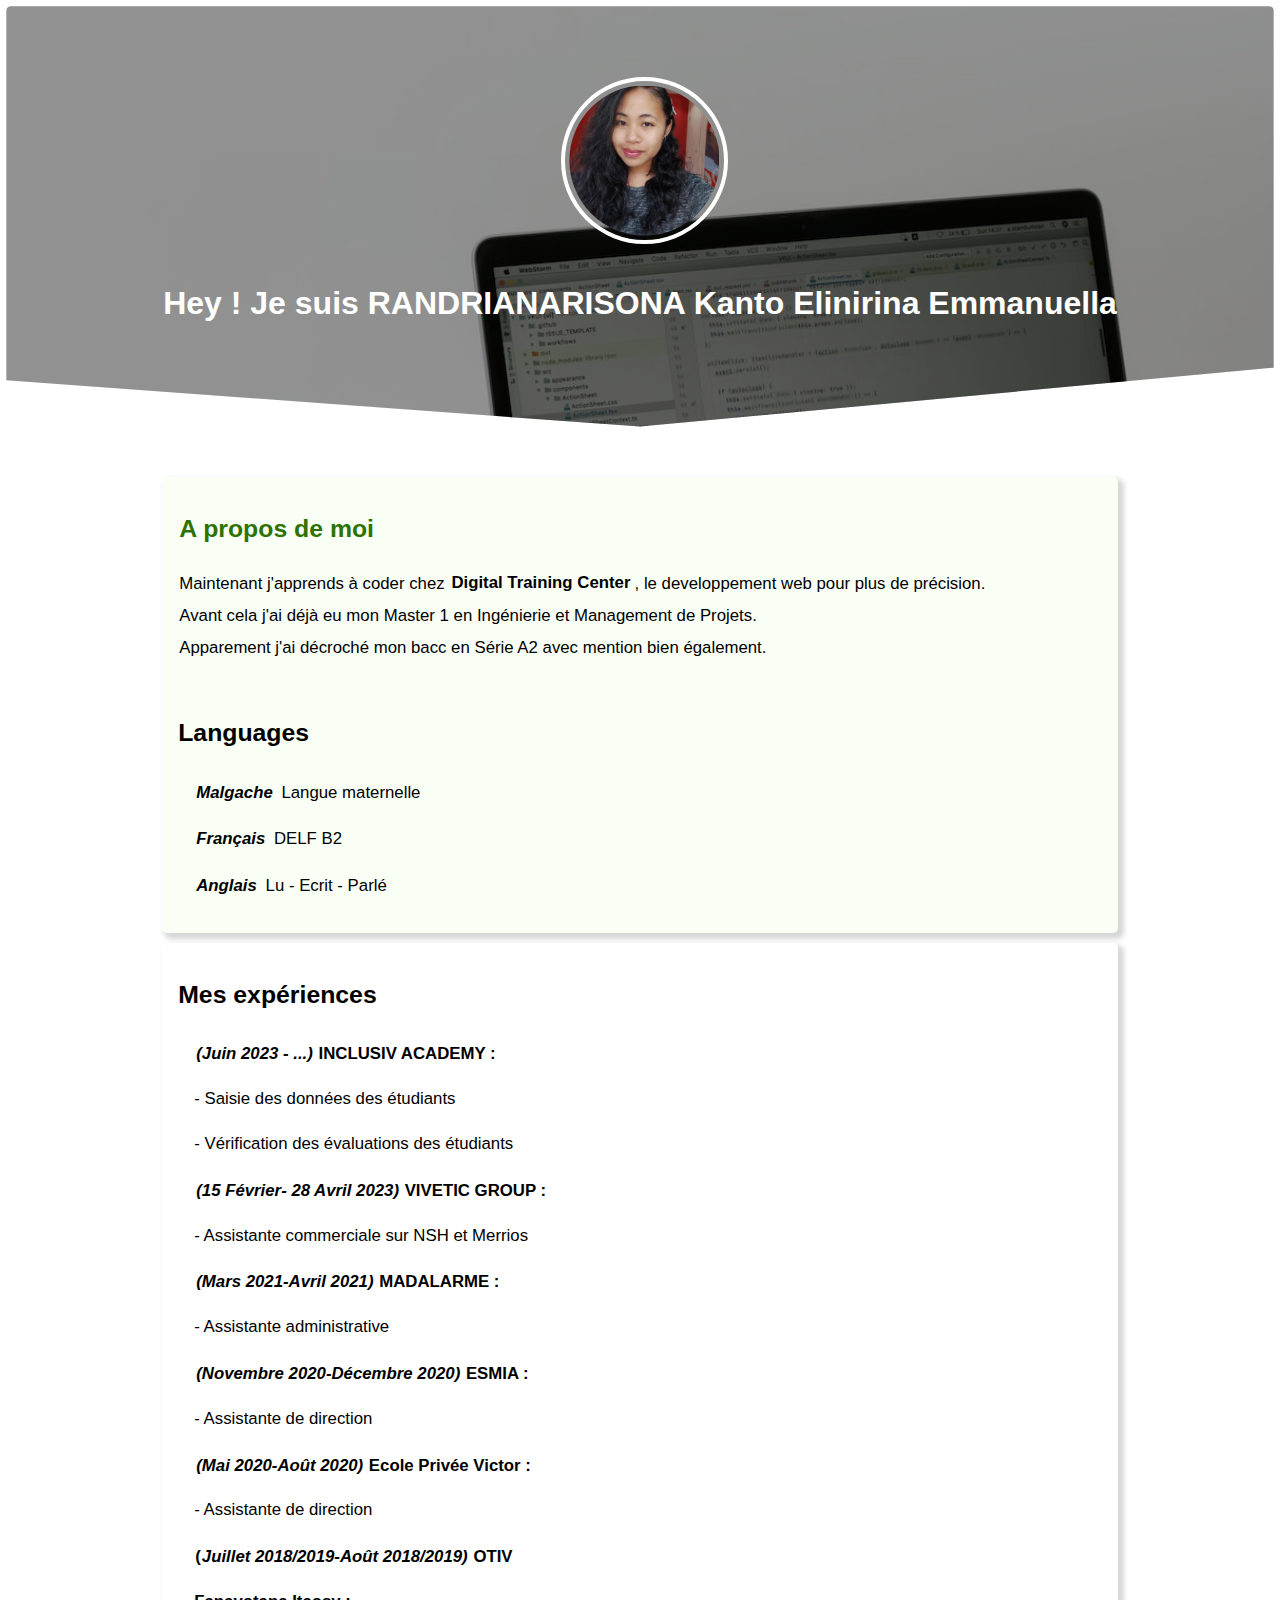
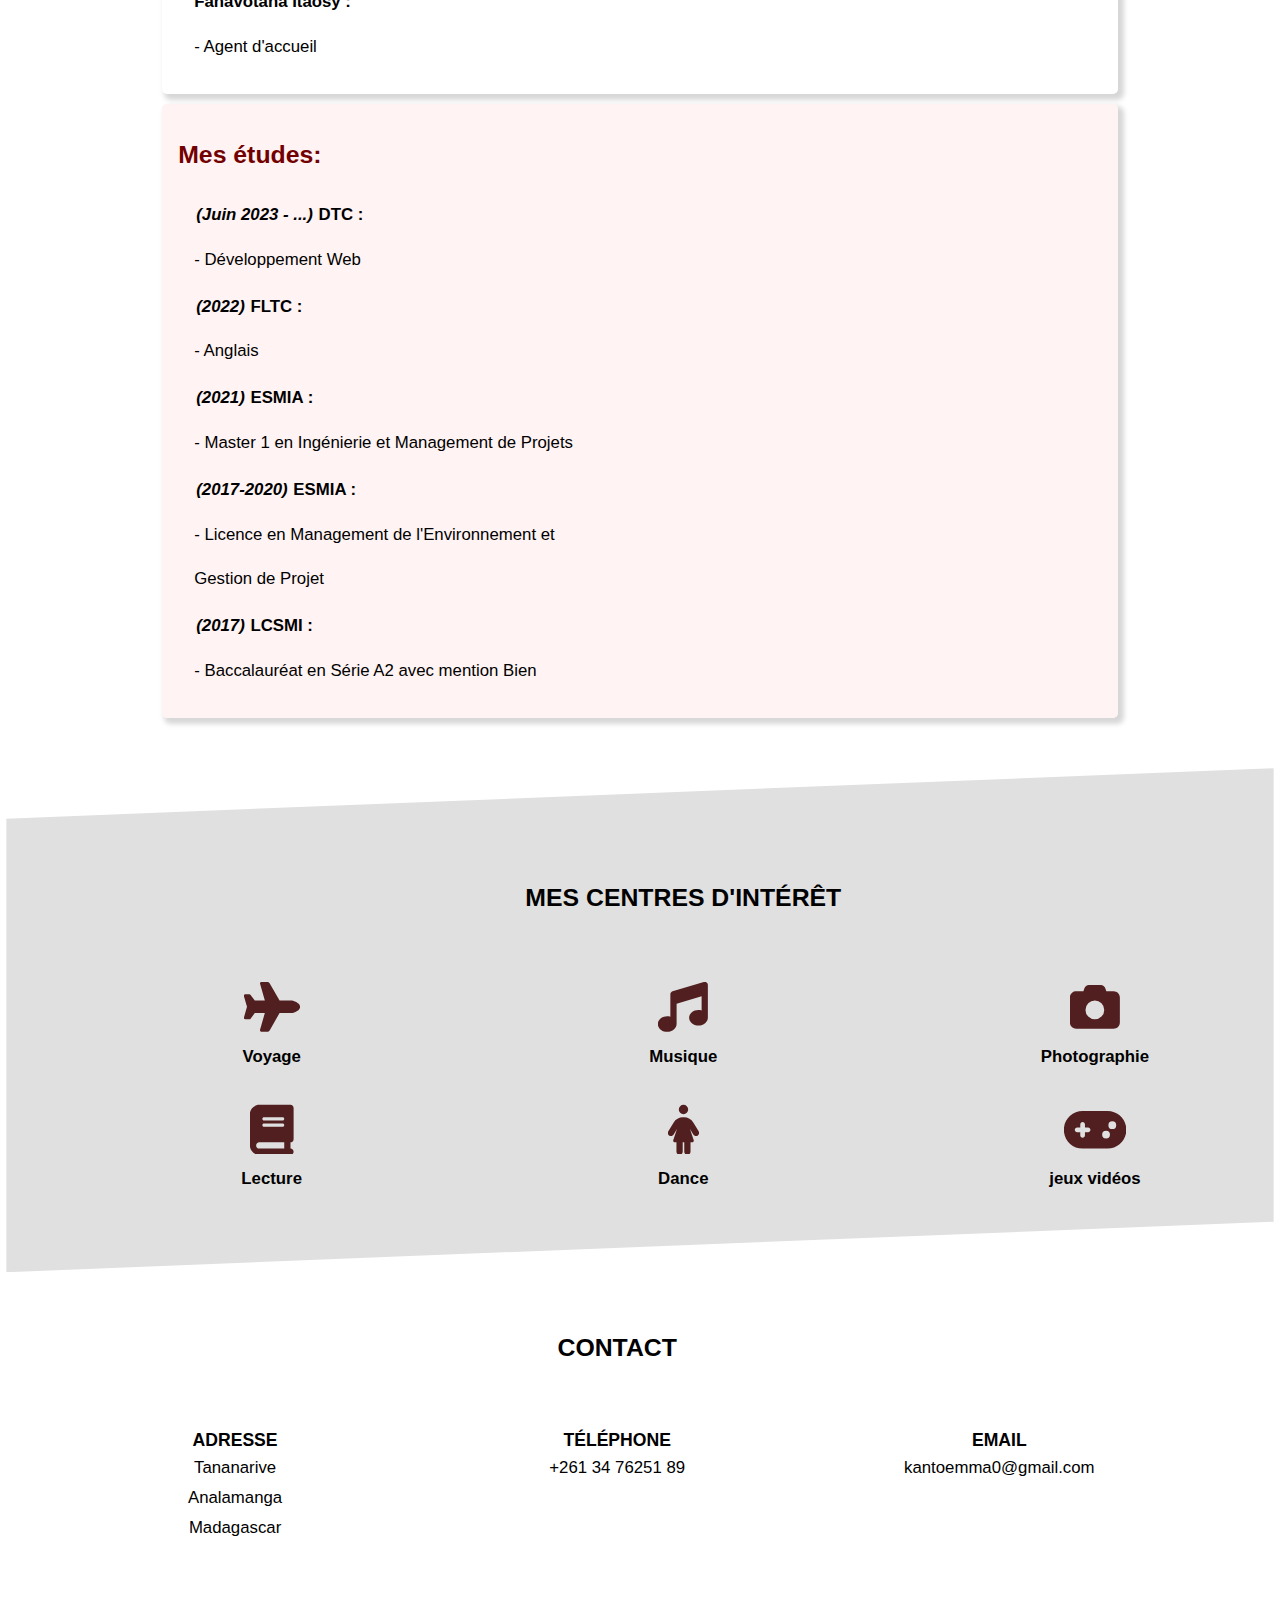
<file: cvGraciella.html>
<!DOCTYPE html>
<html lang="en">
<head>
  <meta charset="UTF-8">
  <meta name="viewport" content="width=device-width, initial-scale=1.0">
  <title>Portfolio Kanto</title>
  <link href="./assets/style.css" rel="stylesheet" type="text/css" />
  <link
      rel="apple-touch-icon"
      sizes="180x180"
      href="./assets/img/icons/apple-touch-icon.png"
    />
    <link
      rel="icon"
      type="image/png"
      sizes="32x32"
      href="./assets/img/icons/favicon-32x32.png"
    />
    <link
      rel="icon"
      type="image/png"
      sizes="16x16"
      href="./assets/img/icons/favicon-16x16.png"
    />
</head>
<body>
  <div id="page">
    <header>
      <div class="imgkanto">
        <img src="./assets/img/img_4.jpg" alt="Photo" id="photo" />
      </div> 
      <h1 id="nom">
        Hey ! Je suis RANDRIANARISONA Kanto Elinirina Emmanuella
      </h1>
    </header>
    <div class="card" style="margin-top: 50px; background-color: #fafff6">
      <article class="presentation">
        <h2 style="color: #2c7300">A propos de moi</h2>
        <p>
          Maintenant j'apprends à coder chez
          <strong>Digital Training Center</strong>, le developpement web pour
          plus de précision. <br />
          Avant cela j'ai déjà eu mon Master 1 en Ingénierie et Management de
          Projets.<br />
          Apparement j'ai décroché mon bacc en Série A2 avec mention bien
          également.
        </p>
      </article>
      <article>
        <h2>Languages</h2>
        <ul class="liste-article">
          <li>
            <strong><i>Malgache</i></strong> Langue maternelle
          </li>
          <li>
            <strong><i>Français</i></strong> DELF B2
          </li>
          <li>
            <strong><i>Anglais</i></strong> Lu - Ecrit - Parlé
          </li>
        </ul>
      </article>
    </div>

    <div class="card">
      <article>
        <h2>Mes expériences</h2>
        <ul class="liste-article">
          <li>
            <strong><i>(Juin 2023 - ...)</i> INCLUSIV ACADEMY :</strong>
            <br />
            - Saisie des données des étudiants <br />
            - Vérification des évaluations des étudiants
          </li>
          <li>
            <strong>
              <i>(15 Février- 28 Avril 2023)</i> VIVETIC GROUP :</strong
            ><br />
            - Assistante commerciale sur NSH et Merrios
          </li>
          <li>
            <strong><i>(Mars 2021-Avril 2021)</i> MADALARME :</strong><br />
            - Assistante administrative
          </li>
          <li>
            <strong><i>(Novembre 2020-Décembre 2020)</i> ESMIA :</strong
            ><br />
            - Assistante de direction
          </li>
          <li>
            <strong><i>(Mai 2020-Août 2020)</i> Ecole Privée Victor :</strong
            ><br />
            - Assistante de direction
          </li>
          <li>
            <strong
              >(<i>Juillet 2018/2019-Août 2018/2019)</i> OTIV Fanavotana
              Itaosy :</strong
            ><br />
            - Agent d'accueil
          </li>
        </ul>
      </article>
    </div>

    <div
      class="card"
      style="margin-bottom: 50px; background-color: #ffe6e67d"
    >
      <article>
        <h2 style="color: #730000">Mes études:</h2>
        <ul class="liste-article">
          <li>
            <strong><i>(Juin 2023 - ...)</i> DTC :</strong> <br />
            - Développement Web
          </li>
          <li>
            <strong> <i>(2022)</i> FLTC :</strong> <br />
            - Anglais
          </li>
          <li>
            <strong><i>(2021)</i> ESMIA :</strong> <br />
            - Master 1 en Ingénierie et Management de Projets
          </li>
          <li>
            <strong><i>(2017-2020)</i> ESMIA :</strong> <br />
            - Licence en Management de l'Environnement et Gestion de Projet
          </li>
          <li>
            <strong><i>(2017)</i> LCSMI :</strong> <br />
            - Baccalauréat en Série A2 avec mention Bien
          </li>
        </ul>
      </article>
    </div>

    <section class="grid-container loisir">
      <h2 class="titre_grid">Mes centres d'intérêt</h2>
      <div>
        <svg
          xmlns="http://www.w3.org/2000/svg"
          height="50px"
          viewBox="0 0 576 512"
        >
          <style>
            svg {
              fill: #7a1a2d;
            }
          </style>
          <path
            d="M482.3 192c34.2 0 93.7 29 93.7 64c0 36-59.5 64-93.7 64l-116.6 0L265.2 495.9c-5.7 10-16.3 16.1-27.8 16.1l-56.2 0c-10.6 0-18.3-10.2-15.4-20.4l49-171.6L112 320 68.8 377.6c-3 4-7.8 6.4-12.8 6.4l-42 0c-7.8 0-14-6.3-14-14c0-1.3 .2-2.6 .5-3.9L32 256 .5 145.9c-.4-1.3-.5-2.6-.5-3.9c0-7.8 6.3-14 14-14l42 0c5 0 9.8 2.4 12.8 6.4L112 192l102.9 0-49-171.6C162.9 10.2 170.6 0 181.2 0l56.2 0c11.5 0 22.1 6.2 27.8 16.1L365.7 192l116.6 0z"
          />
        </svg>
        <br />
        <a class="hobby">Voyage</a>
      </div>
      <div>
        <svg
          xmlns="http://www.w3.org/2000/svg"
          height="50px"
          viewBox="0 0 512 512"
        >
          <style>
            svg {
              fill: #851e1e;
            }
          </style>
          <path
            d="M499.1 6.3c8.1 6 12.9 15.6 12.9 25.7v72V368c0 44.2-43 80-96 80s-96-35.8-96-80s43-80 96-80c11.2 0 22 1.6 32 4.6V147L192 223.8V432c0 44.2-43 80-96 80s-96-35.8-96-80s43-80 96-80c11.2 0 22 1.6 32 4.6V200 128c0-14.1 9.3-26.6 22.8-30.7l320-96c9.7-2.9 20.2-1.1 28.3 5z"
          />
        </svg>
        <br />
        <a class="hobby">Musique</a>
      </div>
      <div>
        <svg
          xmlns="http://www.w3.org/2000/svg"
          height="50px"
          viewBox="0 0 512 512"
        >
          <style>
            svg {
              fill: #692121;
            }
          </style>
          <path
            d="M149.1 64.8L138.7 96H64C28.7 96 0 124.7 0 160V416c0 35.3 28.7 64 64 64H448c35.3 0 64-28.7 64-64V160c0-35.3-28.7-64-64-64H373.3L362.9 64.8C356.4 45.2 338.1 32 317.4 32H194.6c-20.7 0-39 13.2-45.5 32.8zM256 192a96 96 0 1 1 0 192 96 96 0 1 1 0-192z"
          />
        </svg>
        <br />
        <a class="hobby">Photographie</a>
      </div>
      <div>
        <svg
          xmlns="http://www.w3.org/2000/svg"
          height="50px"
          viewBox="0 0 448 512"
        >
          <style>
            svg {
              fill: #511f1f;
            }
          </style>
          <path
            d="M96 0C43 0 0 43 0 96V416c0 53 43 96 96 96H384h32c17.7 0 32-14.3 32-32s-14.3-32-32-32V384c17.7 0 32-14.3 32-32V32c0-17.7-14.3-32-32-32H384 96zm0 384H352v64H96c-17.7 0-32-14.3-32-32s14.3-32 32-32zm32-240c0-8.8 7.2-16 16-16H336c8.8 0 16 7.2 16 16s-7.2 16-16 16H144c-8.8 0-16-7.2-16-16zm16 48H336c8.8 0 16 7.2 16 16s-7.2 16-16 16H144c-8.8 0-16-7.2-16-16s7.2-16 16-16z"
          />
        </svg>
        <br />
        <a class="hobby">Lecture</a>
      </div>
      <div>
        <svg
          xmlns="http://www.w3.org/2000/svg"
          height="50px"
          viewBox="0 0 320 512"
        >
          <style>
            svg {
              fill: #511f1f;
            }
          </style>
          <path
            d="M160 0a48 48 0 1 1 0 96 48 48 0 1 1 0-96zM88 384H70.2c-10.9 0-18.6-10.7-15.2-21.1L93.3 248.1 59.4 304.5c-9.1 15.1-28.8 20-43.9 10.9s-20-28.8-10.9-43.9l53.6-89.2c20.3-33.7 56.7-54.3 96-54.3h11.6c39.3 0 75.7 20.6 96 54.3l53.6 89.2c9.1 15.1 4.2 34.8-10.9 43.9s-34.8 4.2-43.9-10.9l-33.9-56.3L265 362.9c3.5 10.4-4.3 21.1-15.2 21.1H232v96c0 17.7-14.3 32-32 32s-32-14.3-32-32V384H152v96c0 17.7-14.3 32-32 32s-32-14.3-32-32V384z"
          />
        </svg>
        <br />
        <a class="hobby">Dance</a>
      </div>
      <div>
        <svg
          xmlns="http://www.w3.org/2000/svg"
          height="50px"
          viewBox="0 0 640 512"
        >
          <style>
            svg {
              fill: #511f1f;
            }
          </style>
          <path
            d="M192 64C86 64 0 150 0 256S86 448 192 448H448c106 0 192-86 192-192s-86-192-192-192H192zM496 168a40 40 0 1 1 0 80 40 40 0 1 1 0-80zM392 304a40 40 0 1 1 80 0 40 40 0 1 1 -80 0zM168 200c0-13.3 10.7-24 24-24s24 10.7 24 24v32h32c13.3 0 24 10.7 24 24s-10.7 24-24 24H216v32c0 13.3-10.7 24-24 24s-24-10.7-24-24V280H136c-13.3 0-24-10.7-24-24s10.7-24 24-24h32V200z"
          />
        </svg>
        <br />
        <a class="hobby">jeux vidéos</a>
      </div>
    </section>

    <footer>
      <section class="grid-container footerGap" style="padding: 35px">
        <h2 class="titre_grid">contact</h2>
        <div>
          <h3>Adresse</h3>
          <p>Tananarive <br />Analamanga <br />Madagascar<br /></p>
        </div>
        <div>
          <h3>Téléphone</h3>
          <p>+261 34 76251 89</p>
        </div>
        <div>
          <h3>Email</h3>
          <p>kantoemma0@gmail.com</p>
        </div>
      </section>
    </footer>
  </div>
</body>
</html>
</file>
<file: assets/style.css>
* {
    font-family: Arial, Cambria, Cochin, Georgia, Times, "Times New Roman", serif;
    padding: 0.25%;
  }
  #page {
    padding: 0;
    border-radius: 5px;
  }
  ul {
    list-style-type: none;
  }
  li {
    line-height: 3.5vw;
  }
  header {
    position: relative;
    background-image: url(./img/imgHeader.jpg);
    background-repeat: no-repeat;
    background-attachment: fixed;
    background-position: top;
    background-size: cover;
    color: black;
    text-align: center;
    padding: 55px 0;
    border-radius: 5px;
    clip-path: polygon(100% 0, 100% 86%, 50% 100%, 0 89%, 0 0);
    overflow: hidden;
  }
  header::after {
    content: "";
    position: absolute;
    inset: 0;
    background-color: #00000052;
    border-radius: 5px;
    z-index: 1;
  }
  body {
    overflow-x: hidden;
    margin: auto;
  }
  p {
    line-height: 2.5vw;
    font-size: calc(
      0.25em + 1vw
    );
  }
  .imgkanto {
    position: relative;
    width: 150px;
    height: 150px;
    margin: 10px auto;
    padding-top: 10px;
    border-radius: 50%;
    z-index: 2;
  }
  #photo {
    border: 4px solid transparent;
    outline: 4px solid #fff;
    width: 100%;
    height: 100%;
    object-fit: cover;
    border-radius: 50%;
  }
  #nom {
    position: relative;
    padding: 0px;
    margin: 50px;
    font-size: 2.5vw;
    color: #fff;
    z-index: 2;
  }
  .card {
    width: 75%;
    margin: 10px auto;
    border-radius: 5px;
    box-shadow: 4px 4px 5px 2px #00000029;
  }
  @media screen and (max-width: 400px) {
    .card {
      width: 95%;
    }
    #nom {
      font-size: 4.5vw;
    }
  }
  .card article h2 {
    font-size: calc(0.75em + 1vw);
  }
  
  article {
    width: 45%;
    margin: 10px;
    margin-bottom: 0px;
  }
  
  .presentation {
    width: 90%;
    margin-bottom: 0px;
  }
  
  .liste-article {
    list-style-position: outside;
    margin-left: 15px;
    font-size: calc(0.25em + 1vw);
  }
  
  strong {
    margin-right: 2px;
  }
  
  .grid-container {
    display: grid;
    text-align: center;
    background: rgb(224, 224, 224); 
    grid-template-columns: 32% 32% 32%;
    gap: 6%;
    row-gap: 45px;
    padding: 92px;
  }
  
  .loisir {
    background-image: url(./img/imgLoisir.jpg);
    background-repeat: no-repeat;
    background-attachment: fixed;
    background-position: top;
    background-size: cover;
    clip-path: polygon(0 10%, 100% 0, 100% 90%, 0% 100%);
    overflow: hidden;
  }
  
  .footerGap {
    column-gap: 1px;
  }
  .grid-container p {
    text-align: center;
    margin-left: 10px;
    margin-right: 10px;
  }
  
  .titre_grid {
    grid-column-start: 1;
    grid-column-end: 4;
    text-transform: uppercase;
    font-size: calc(0.75em + 1vw);
  }
  
  .icone {
    width: 70px;
    max-width: 20%;
    margin-bottom: 5px;
  }
  
  .hobby {
    position: relative;
    top: 10px;
    font-weight: bold;
    font-size: calc(0.25em + 1vw);
  }
  
  .content {
    text-align: justify;
  }
  
  footer {
    text-align: center;
  }
  
  footer .grid-container {
    background: none;
  }
  footer h2 {
    text-transform: uppercase;
    margin-bottom: 1px;
    font-size: calc(0.75em + 1vw);
  }
  
  footer section div h3 {
    text-transform: uppercase;
    margin-bottom: 0px;
    font-size: calc(0.5em + 0.75vw);
  }
  
  footer section div p {
    margin-top: 0px;
    line-height: 30px;
  }

  #liste-footer {
    list-style-position: inside;
    font-size: calc(0.25em + 1vw);
  }
  .container{
    display: flex;
    flex-direction: column;
    box-sizing: border-box;
    height: 10vh;
    width: 10%;
    gap: 5px;
    justify-content: center;
    align-items: center;
    color: black;
    background: #fff;
  }
  .darkContainer{
    display: flex;
    flex-direction: column;
    box-sizing: border-box;
    height: 10vh;
    width: 10%;
    gap: 5px;
    justify-content: center;
    align-items: center;
    color: black;
    background:black;
    color:#fff
  }
  .switch{
    position:absolute;
    top:25px;
    right: 25px;
    height:40px;
    width: 100px;
    border-radius: 20px;
    cursor: pointer;
    border: none;
    background-color: rgb(63, 60, 60);
    box-shadow: inset 0 0 10px black;
  }
  .darkButton{
    position:absolute;
    top:25px;
    right: 25px;
    height:40px;
    width: 100px;
    border-radius: 20px;
    cursor: pointer;
    background-color: rgb(238, 225, 225);
    border:2px solid black;
    box-shadow: none;
  }
  .circle{
    height: 25px;
    width: 25px;
    background-color:white ;
    transform: translate(7px);
    border-radius: 50%;
    transition: .5s;
  }
  .darkCircle{
    height: 25px;
    width: 25px;
    background-color:white ;
    transform: translate(65px);
    border-radius: 50%;
    transition: .5s;
  }
</file>
